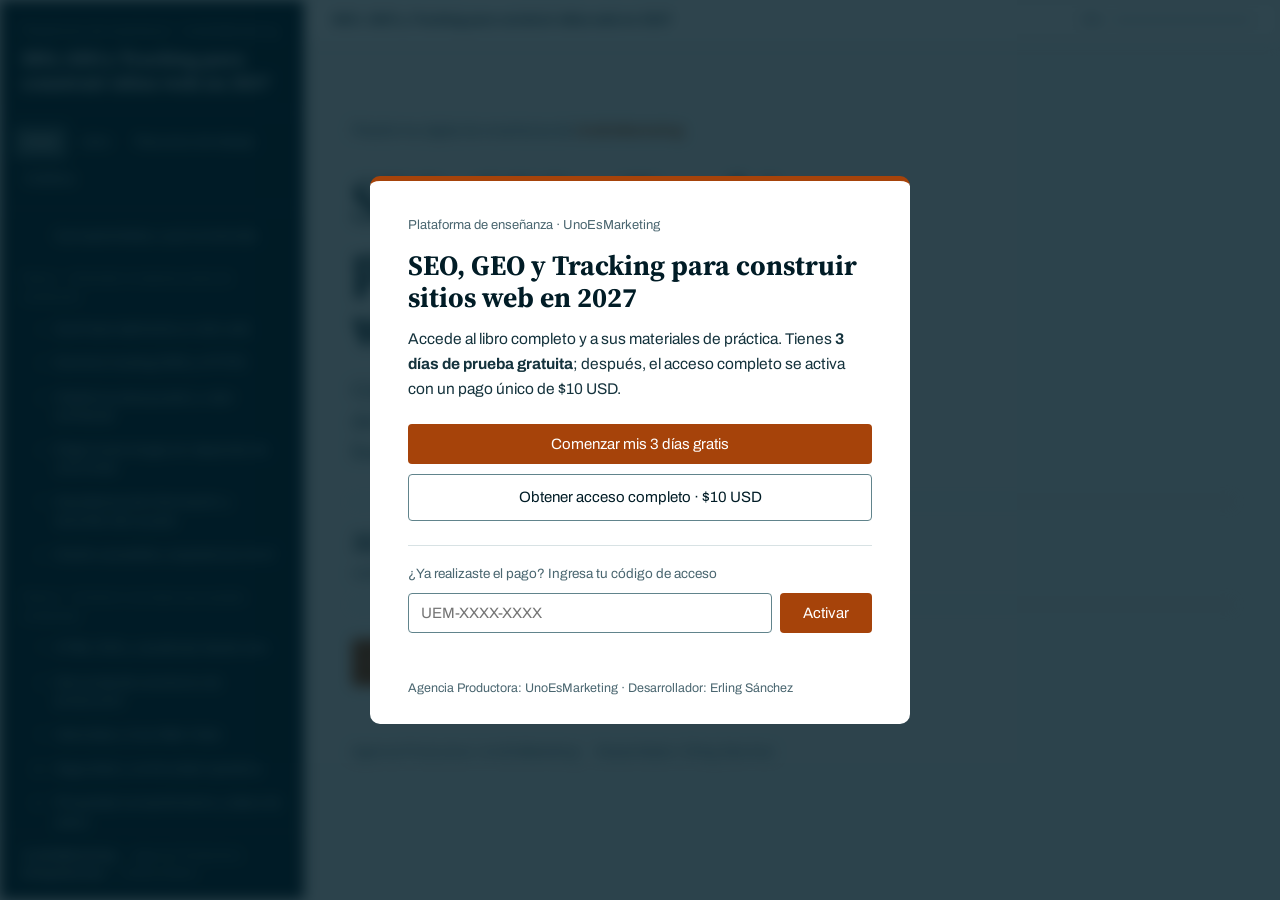
<file: index.html>
<!DOCTYPE html>
<html lang="es">
<head>
<meta charset="utf-8">
<meta name="viewport" content="width=device-width, initial-scale=1">
<title>SEO, GEO y Tracking para construir sitios web en 2027 · Plataforma de enseñanza</title>
<meta name="description" content="Cómo pensar, construir y medir un sitio web moderno: del dominio y la arquitectura al posicionamiento en buscadores y motores generativos.">
<meta name="author" content="UnoEsMarketing (Agencia Productora) · Erling Sánchez (Desarrollador)">
<link rel="preconnect" href="https://fonts.googleapis.com">
<link rel="preconnect" href="https://fonts.gstatic.com" crossorigin>
<link href="https://fonts.googleapis.com/css2?family=Archivo:wght@400;500;600&family=Source+Serif+4:ital,opsz,wght@0,8..60,400;0,8..60,600;0,8..60,700;1,8..60,400&display=swap" rel="stylesheet">
<link rel="stylesheet" href="styles.css">
</head>
<body>
<div class="shell">
  <aside class="sidebar" id="sidebar" aria-label="Índice del libro">
    <div class="brand">
      <p class="plataforma">Plataforma de enseñanza · UnoEsMarketing</p>
      <h1>SEO, GEO y Tracking para construir sitios web en 2027</h1>
    </div>
    <nav class="nav-vistas" aria-label="Secciones">
      <a href="#/inicio" data-vista="inicio">Inicio</a>
      <a href="#/libro/0" data-vista="libro">Libro</a>
      <a href="#/practicas" data-vista="practicas">Recursos de trabajo</a>
      <a href="#/creditos" data-vista="creditos">Créditos</a>
    </nav>
    <nav class="indice" id="indice" aria-label="Capítulos"></nav>
    <div class="pie">
      <strong>UnoEsMarketing</strong> — Agencia Productora<br>
      <strong>Erling Sánchez</strong> — Desarrollador
    </div>
  </aside>
  <div class="velo" id="velo"></div>
  <div class="main">
    <header class="topbar">
      <button class="btn-menu" id="btn-menu" aria-label="Abrir índice">Índice</button>
      <div class="miga" id="miga"></div>
      <div class="progreso" aria-label="Progreso de lectura">
        <span id="pct">0%</span>
        <span class="barra"><i id="barra-i" style="width:0%"></i></span>
      </div>
    </header>
    <main class="content" id="contenido"></main>
  </div>
</div>
<script src="data.js"></script>
<script src="app.js"></script>
<script src="gate.js"></script>
</body>
</html>
</file>
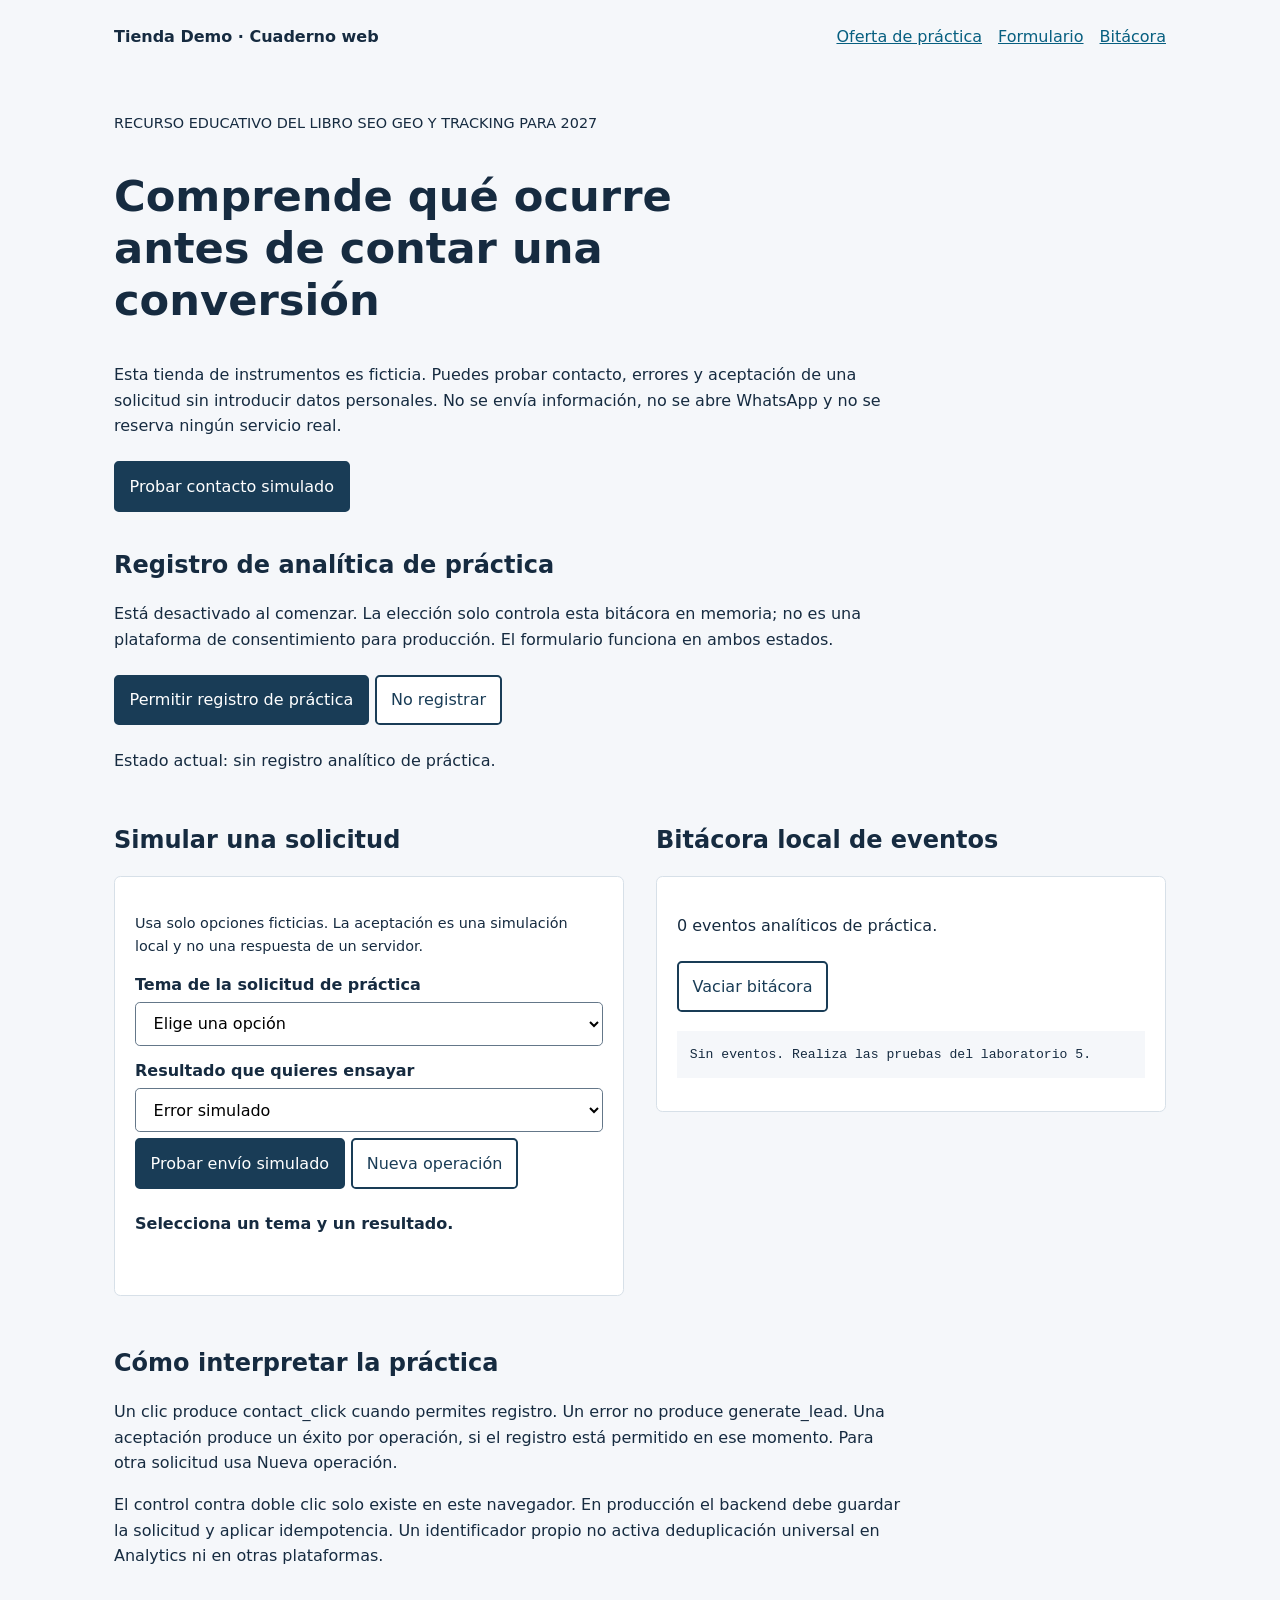
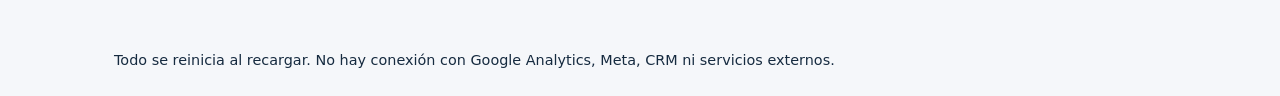
<file: app/recursos/practica/index.html>
<!doctype html>
<html lang="es">
<head>
<meta charset="utf-8">
<meta name="viewport" content="width=device-width,initial-scale=1">
<meta name="robots" content="noindex">
<title>Práctica local de eventos y formularios</title>
<style>
:root{font-family:system-ui,sans-serif;color:#162b40;background:#f5f7fa;line-height:1.6}
*{box-sizing:border-box}body{margin:0}main,header,footer{max-width:1100px;margin:auto;padding:1.5rem}
header{display:flex;justify-content:space-between;gap:1rem;flex-wrap:wrap}nav{display:flex;gap:1rem;flex-wrap:wrap}
a{color:#075f80}h1{font-size:clamp(1.8rem,4vw,2.7rem);line-height:1.2;max-width:22ch}h2{line-height:1.3}
section{margin-bottom:2rem}p{max-width:78ch}.columns{display:grid;grid-template-columns:1fr 1fr;gap:2rem}
form,.logarea{background:#fff;border:1px solid #d7e0e8;padding:1.25rem;border-radius:.4rem}
label{display:block;font-weight:650;margin:.8rem 0 .25rem}select,button{font:inherit;padding:.65rem .85rem;border-radius:.3rem;min-height:44px}
select{width:100%;border:1px solid #647789;background:#fff}button{background:#193c56;color:white;border:2px solid #193c56;cursor:pointer;margin:.4rem .4rem .4rem 0}
button.secondary{color:#193c56;background:white}button:disabled{opacity:.6;cursor:wait}a:focus-visible,button:focus-visible,select:focus-visible{outline:3px solid #bd226b;outline-offset:3px}
.status{font-weight:600;min-height:3rem}.small{font-size:.9rem}pre{white-space:pre-wrap;overflow-wrap:anywhere;background:#f5f7fa;padding:.8rem;font-size:.82rem;max-height:32rem;overflow:auto}
.skip{position:absolute;left:-10000px}.skip:focus{left:1rem;top:1rem;background:white;padding:.7rem}footer{font-size:.9rem}
@media(max-width:760px){.columns{grid-template-columns:1fr}header{display:block}}
</style>
</head>
<body>
<a class="skip" href="#contenido">Ir al contenido</a>
<header><strong>Tienda Demo · Cuaderno web</strong><nav aria-label="Principal"><a href="#oferta">Oferta de práctica</a><a href="#solicitud">Formulario</a><a href="#registro">Bitácora</a></nav></header>
<main id="contenido">
<section id="oferta"><p class="small">RECURSO EDUCATIVO DEL LIBRO SEO GEO Y TRACKING PARA 2027</p><h1>Comprende qué ocurre antes de contar una conversión</h1><p>Esta tienda de instrumentos es ficticia. Puedes probar contacto, errores y aceptación de una solicitud sin introducir datos personales. No se envía información, no se abre WhatsApp y no se reserva ningún servicio real.</p><button id="contact">Probar contacto simulado</button><p id="contactStatus" role="status" aria-live="polite"></p></section>
<section aria-labelledby="privacyTitle"><h2 id="privacyTitle">Registro de analítica de práctica</h2><p>Está desactivado al comenzar. La elección solo controla esta bitácora en memoria; no es una plataforma de consentimiento para producción. El formulario funciona en ambos estados.</p><button id="allow">Permitir registro de práctica</button><button class="secondary" id="deny">No registrar</button><p id="consentStatus" role="status" aria-live="polite">Estado actual: sin registro analítico de práctica.</p></section>
<div class="columns"><section id="solicitud"><h2>Simular una solicitud</h2><form id="form"><p class="small">Usa solo opciones ficticias. La aceptación es una simulación local y no una respuesta de un servidor.</p><label for="category">Tema de la solicitud de práctica</label><select id="category" required><option value="">Elige una opción</option value="guitarra">Guitarra clásica</option><option value="accesorios">Accesorios</option></select><label for="scenario">Resultado que quieres ensayar</label><select id="scenario"><option value="error">Error simulado</option><option value="success">Aceptación simulada</option></select><button id="submit" type="submit">Probar envío simulado</button><button class="secondary" id="resetOperation" type="button">Nueva operación</button><p id="formStatus" class="status" role="status" aria-live="polite">Selecciona un tema y un resultado.</p></form></section>
<section id="registro"><h2>Bitácora local de eventos</h2><div class="logarea"><p id="counter" aria-live="polite">0 eventos analíticos de práctica.</p><button class="secondary" id="clear">Vaciar bitácora</button><pre id="log" aria-label="Eventos registrados">Sin eventos. Realiza las pruebas del laboratorio 5.</pre></div></section></div>
<section><h2>Cómo interpretar la práctica</h2><p>Un clic produce contact_click cuando permites registro. Un error no produce generate_lead. Una aceptación produce un éxito por operación, si el registro está permitido en ese momento. Para otra solicitud usa Nueva operación.</p><p>El control contra doble clic solo existe en este navegador. En producción el backend debe guardar la solicitud y aplicar idempotencia. Un identificador propio no activa deduplicación universal en Analytics ni en otras plataformas.</p></section>
</main><footer>Todo se reinicia al recargar. No hay conexión con Google Analytics, Meta, CRM ni servicios externos.</footer>
<script>
'use strict';
let allowed=false,pending=false,completed=false,operation=1;
const records=[];
const el=id=>document.getElementById(id);
function record(name,params){
  if(!allowed)return;
  records.push({event:name,...params,practice_operation:operation});
  el('counter').textContent=records.length+' eventos analíticos de práctica.';
  el('log').textContent=records.map(x=>JSON.stringify(x,null,2)).join('\n\n');
}
el('allow').addEventListener('click',()=>{allowed=true;el('consentStatus').textContent='Estado actual: registro de práctica permitido. Solo en memoria.';});
el('deny').addEventListener('click',()=>{allowed=false;el('consentStatus').textContent='Estado actual: sin nuevos registros. Puedes vaciar los anteriores.';});
el('contact').addEventListener('click',()=>{el('contactStatus').textContent='Contacto simulado abierto. No se ha enviado un mensaje real.';record('contact_click',{contact_channel:'whatsapp_simulado',placement:'product_main'});});
el('form').addEventListener('submit',async e=>{
  e.preventDefault();
  if(pending)return;
  if(completed){el('formStatus').textContent='Esta operación ya fue aceptada. Usa Nueva operación para otra solicitud.';return;}
  if(!el('form').reportValidity())return;
  pending=true;el('submit').disabled=true;el('resetOperation').disabled=true;
  el('formStatus').textContent='Procesando una simulación local…';
  const scenario=el('scenario').value;
  try{
    await new Promise(resolve=>setTimeout(resolve,500));
    if(scenario==='error'){el('formStatus').textContent='Error simulado: la solicitud no fue aceptada. No se registra un lead.';return;}
    completed=true;
    el('formStatus').textContent='Aceptación simulada. No se envió información ni existe una reserva real.';
    record('generate_lead',{form_type:'consulta_demo',placement:'form_main'});
  } finally {pending=false;el('submit').disabled=false;el('resetOperation').disabled=false;}
});
el('resetOperation').addEventListener('click',()=>{if(pending)return;operation+=1;completed=false;el('formStatus').textContent='Nueva operación de práctica. Puedes probar otro resultado.';});
el('clear').addEventListener('click',()=>{records.length=0;el('counter').textContent='0 eventos analíticos de práctica.';el('log').textContent='Sin eventos. La operación actual conserva su estado.';});
</script>
</body>
</html>
</file>
<file: styles.css>
/* Plataforma de estudio — UnoEsMarketing
   Paleta corporativa: #011C26 #345259 #61848C #9FB9BF · acento #A6430A */

:root {
  --tinta: #011C26;
  --petroleo: #345259;
  --bruma: #61848C;
  --niebla: #9FB9BF;
  --cobre: #A6430A;
  --cobre-claro: #C25B1E;
  --papel: #F6F8F8;
  --papel-alto: #FFFFFF;
  --linea: #D8E2E4;
  --texto: #15333D;
  --texto-suave: #4A6670;
  --serif: "Source Serif 4", Georgia, "Times New Roman", serif;
  --sans: "Archivo", "Helvetica Neue", Arial, sans-serif;
}

* { box-sizing: border-box; }
html { height: 100%; }

body {
  margin: 0;
  min-height: 100%;
  font-family: var(--sans);
  background: var(--papel);
  color: var(--texto);
  font-size: 16px;
  line-height: 1.55;
}

/* ---------- Estructura ---------- */

.shell { display: flex; min-height: 100vh; }

.sidebar {
  width: 304px;
  flex-shrink: 0;
  background: var(--tinta);
  color: var(--niebla);
  display: flex;
  flex-direction: column;
  position: sticky;
  top: 0;
  height: 100vh;
}

.main { flex: 1; min-width: 0; display: flex; flex-direction: column; }

.topbar {
  position: sticky;
  top: 0;
  z-index: 20;
  background: var(--papel-alto);
  border-bottom: 1px solid var(--linea);
  display: flex;
  align-items: center;
  gap: 16px;
  padding: 10px 28px;
}

.content { flex: 1; padding: 0 28px 72px; }

/* ---------- Sidebar ---------- */

.brand {
  padding: 22px 22px 18px;
  border-bottom: 1px solid rgba(159, 185, 191, 0.18);
}
.brand .plataforma {
  font-size: 12.5px;
  letter-spacing: 0.02em;
  color: var(--bruma);
  margin: 0 0 6px;
}
.brand h1 {
  font-family: var(--serif);
  font-weight: 650;
  font-size: 19px;
  line-height: 1.25;
  margin: 0;
  color: #EDF3F4;
}

.nav-vistas {
  display: flex;
  gap: 4px;
  padding: 12px 14px;
  border-bottom: 1px solid rgba(159, 185, 191, 0.18);
  flex-wrap: wrap;
}
.nav-vistas a {
  color: var(--niebla);
  text-decoration: none;
  font-size: 13.5px;
  padding: 6px 10px;
  border-radius: 4px;
}
.nav-vistas a:hover { color: #fff; background: rgba(159, 185, 191, 0.12); }
.nav-vistas a.activa { color: #fff; background: var(--petroleo); }

.indice { flex: 1; overflow-y: auto; padding: 10px 0 24px; scrollbar-width: thin; }

.indice .parte {
  font-size: 12px;
  color: var(--bruma);
  padding: 16px 22px 6px;
  border-bottom: none;
}

.indice a.cap {
  display: flex;
  gap: 10px;
  align-items: baseline;
  padding: 8px 22px;
  color: var(--niebla);
  text-decoration: none;
  font-size: 13.5px;
  line-height: 1.35;
  border-left: 3px solid transparent;
}
.indice a.cap:hover { color: #fff; background: rgba(159, 185, 191, 0.08); }
.indice a.cap.activa {
  color: #fff;
  border-left-color: var(--cobre);
  background: rgba(166, 67, 10, 0.14);
}
.indice a.cap .num {
  font-family: var(--serif);
  font-size: 13px;
  color: var(--bruma);
  min-width: 20px;
  text-align: right;
}
.indice a.cap.leido .num { color: var(--cobre-claro); }
.indice a.cap.leido .titulo::after {
  content: " ✓";
  color: var(--cobre-claro);
}

.sidebar .pie {
  padding: 14px 22px 18px;
  border-top: 1px solid rgba(159, 185, 191, 0.18);
  font-size: 12px;
  line-height: 1.5;
  color: var(--bruma);
}
.sidebar .pie strong { color: var(--niebla); font-weight: 600; }

/* ---------- Topbar ---------- */

.topbar .miga { font-size: 13.5px; color: var(--texto-suave); flex: 1; min-width: 0; white-space: nowrap; overflow: hidden; text-overflow: ellipsis; }
.topbar .miga b { color: var(--texto); font-weight: 600; }

.progreso { display: flex; align-items: center; gap: 10px; font-size: 13px; color: var(--texto-suave); }
.progreso .barra {
  width: 140px; height: 6px; border-radius: 3px;
  background: var(--linea); overflow: hidden;
}
.progreso .barra i { display: block; height: 100%; background: var(--cobre); border-radius: 3px; }

.btn-menu {
  display: none;
  background: var(--tinta); color: #fff; border: 0;
  padding: 8px 12px; border-radius: 4px; font-size: 14px; cursor: pointer;
}

/* ---------- Portada ---------- */

.portada { max-width: 880px; margin: 0 auto; padding-top: 64px; }
.portada .sello {
  font-size: 14px; color: var(--texto-suave); margin-bottom: 28px;
}
.portada .sello b { color: var(--cobre); font-weight: 600; }
.portada h2 {
  font-family: var(--serif);
  font-weight: 700;
  font-size: clamp(38px, 5.5vw, 58px);
  line-height: 1.08;
  letter-spacing: -0.01em;
  margin: 0 0 18px;
  color: var(--tinta);
  max-width: 17ch;
}
.portada .bajada {
  font-family: var(--serif);
  font-size: 21px;
  line-height: 1.45;
  color: var(--petroleo);
  max-width: 52ch;
  margin: 0 0 34px;
}
.portada .datos {
  display: flex; flex-wrap: wrap; gap: 28px;
  padding: 20px 0; margin-bottom: 34px;
  border-top: 1px solid var(--linea);
  border-bottom: 1px solid var(--linea);
}
.portada .datos div { font-size: 14px; color: var(--texto-suave); }
.portada .datos b {
  display: block; font-family: var(--serif); font-size: 26px;
  color: var(--tinta); font-weight: 650;
}
.portada .acciones { display: flex; gap: 12px; flex-wrap: wrap; margin-bottom: 56px; }

.btn {
  display: inline-block;
  font-family: var(--sans);
  font-size: 15px;
  text-decoration: none;
  padding: 11px 22px;
  border-radius: 4px;
  border: 1px solid transparent;
  cursor: pointer;
}
.btn.primario { background: var(--cobre); color: #fff; }
.btn.primario:hover { background: var(--cobre-claro); }
.btn.secundario { background: transparent; color: var(--tinta); border-color: var(--bruma); }
.btn.secundario:hover { border-color: var(--tinta); }

.portada .creditos-linea {
  font-size: 13.5px; color: var(--texto-suave);
}

/* ---------- Lector ---------- */

.lector { max-width: 720px; margin: 0 auto; padding-top: 48px; }

.lector .cap-etiqueta {
  font-size: 14px; color: var(--cobre); margin-bottom: 10px;
}

.lector h2.cap-titulo {
  font-family: var(--serif);
  font-weight: 700;
  font-size: clamp(30px, 4vw, 40px);
  line-height: 1.15;
  margin: 0 0 30px;
  color: var(--tinta);
}

.prosa {
  font-family: var(--serif);
  font-size: 18px;
  line-height: 1.72;
  color: var(--texto);
}
.prosa p { margin: 0 0 1.15em; }
.prosa h2, .prosa h3, .prosa h4 {
  font-family: var(--serif);
  color: var(--tinta);
  line-height: 1.25;
  margin: 1.9em 0 0.6em;
}
.prosa h2 { font-size: 25px; font-weight: 650; }
.prosa h3 { font-size: 20px; font-weight: 650; }
.prosa h4 { font-size: 18px; font-weight: 650; }
.prosa ul, .prosa ol { padding-left: 1.3em; margin: 0 0 1.15em; }
.prosa li { margin-bottom: 0.35em; }
.prosa img { max-width: 100%; height: auto; border: 1px solid var(--linea); border-radius: 4px; margin: 10px 0; }
.prosa blockquote {
  margin: 1.4em 0; padding: 2px 0 2px 18px;
  border-left: 3px solid var(--niebla);
  color: var(--petroleo);
}
.prosa table {
  border-collapse: collapse; width: 100%;
  font-family: var(--sans); font-size: 14.5px; margin: 0 0 1.3em;
}
.prosa th, .prosa td { border: 1px solid var(--linea); padding: 7px 10px; text-align: left; vertical-align: top; }
.prosa th { background: #ECF1F2; font-weight: 600; }
.prosa code {
  font-family: ui-monospace, "Cascadia Code", Menlo, Consolas, monospace;
  font-size: 0.86em;
  background: #EAF0F1;
  padding: 1px 5px;
  border-radius: 3px;
}
.prosa pre {
  background: var(--tinta);
  color: #D9E6E9;
  padding: 16px 18px;
  border-radius: 6px;
  overflow-x: auto;
  font-size: 13.5px;
  line-height: 1.55;
}
.prosa pre code { background: none; color: inherit; padding: 0; font-size: inherit; }
.prosa a { color: var(--cobre); }

.pie-capitulo {
  max-width: 720px; margin: 56px auto 0; padding-top: 22px;
  border-top: 1px solid var(--linea);
  display: flex; align-items: center; gap: 12px; flex-wrap: wrap;
}
.pie-capitulo .espacio { flex: 1; }
.btn.marcar { background: transparent; color: var(--cobre); border-color: var(--cobre); font-size: 14px; }
.btn.marcar.hecho { background: var(--cobre); color: #fff; }

/* ---------- Prácticas / recursos ---------- */

.recursos { max-width: 880px; margin: 0 auto; padding-top: 48px; }
.recursos > h2, .vista-creditos > h2 {
  font-family: var(--serif); font-weight: 700; font-size: 34px;
  color: var(--tinta); margin: 0 0 8px;
}
.recursos .intro { font-size: 16px; color: var(--texto-suave); max-width: 64ch; margin: 0 0 34px; }

.grupo-rec { margin-bottom: 38px; }
.grupo-rec h3 {
  font-family: var(--serif); font-size: 21px; font-weight: 650;
  color: var(--tinta); margin: 0 0 4px;
}
.grupo-rec .desc { font-size: 14px; color: var(--texto-suave); margin: 0 0 14px; }

.lista-rec { display: grid; grid-template-columns: repeat(auto-fill, minmax(250px, 1fr)); gap: 10px; }
.item-rec {
  text-align: left;
  background: var(--papel-alto);
  border: 1px solid var(--linea);
  border-radius: 6px;
  padding: 13px 15px;
  cursor: pointer;
  font-family: var(--sans);
  font-size: 14px;
  color: var(--texto);
}
.item-rec:hover { border-color: var(--bruma); }
.item-rec .nombre { font-weight: 600; display: block; margin-bottom: 3px; }
.item-rec .tipo { font-size: 12.5px; color: var(--texto-suave); }

.visor {
  margin-top: 26px;
  background: var(--papel-alto);
  border: 1px solid var(--linea);
  border-radius: 8px;
  overflow: hidden;
}
.visor .visor-cab {
  display: flex; align-items: center; gap: 12px;
  padding: 12px 18px;
  background: var(--tinta); color: #EDF3F4;
  font-size: 14px;
}
.visor .visor-cab .espacio { flex: 1; }
.visor .visor-cab button {
  background: transparent; border: 1px solid var(--bruma);
  color: var(--niebla); border-radius: 4px; padding: 5px 12px;
  font-size: 13px; cursor: pointer;
}
.visor .visor-cab button:hover { color: #fff; border-color: #fff; }
.visor .visor-cuerpo { padding: 22px 26px; max-height: 65vh; overflow: auto; }
.visor .visor-cuerpo.prosa { font-size: 16.5px; }
.visor pre.codigo {
  margin: 0; font-size: 13px; line-height: 1.6;
  font-family: ui-monospace, "Cascadia Code", Menlo, Consolas, monospace;
  white-space: pre-wrap; word-break: break-word;
}

/* tarjetas de prompts */
.prompt-card {
  background: var(--papel-alto); border: 1px solid var(--linea);
  border-radius: 8px; padding: 20px 22px; margin-bottom: 14px;
}
.prompt-card h4 {
  font-family: var(--serif); font-size: 19px; font-weight: 650;
  margin: 0 0 10px; color: var(--tinta);
}
.prompt-card pre {
  background: #EFF4F5; border-radius: 6px; padding: 14px 16px;
  font-size: 13px; line-height: 1.6; white-space: pre-wrap;
  word-break: break-word; margin: 0 0 10px;
  font-family: ui-monospace, Menlo, Consolas, monospace;
  max-height: 300px; overflow: auto;
}
.prompt-card button {
  background: transparent; border: 1px solid var(--cobre);
  color: var(--cobre); border-radius: 4px; padding: 6px 14px;
  font-size: 13.5px; cursor: pointer;
}
.prompt-card button:hover, .prompt-card button.copiado { background: var(--cobre); color: #fff; }

/* ---------- Créditos ---------- */

.vista-creditos { max-width: 720px; margin: 0 auto; padding-top: 48px; }
.ficha-credito {
  background: var(--papel-alto);
  border: 1px solid var(--linea);
  border-left: 4px solid var(--cobre);
  border-radius: 6px;
  padding: 22px 26px;
  margin: 18px 0;
}
.ficha-credito .rol { font-size: 13.5px; color: var(--texto-suave); margin-bottom: 4px; }
.ficha-credito .quien {
  font-family: var(--serif); font-size: 23px; font-weight: 650; color: var(--tinta);
}
.ficha-credito .nota { font-size: 14.5px; color: var(--texto-suave); margin-top: 6px; }
.vista-creditos .legal { font-size: 13.5px; color: var(--texto-suave); margin-top: 30px; line-height: 1.6; }

/* ---------- Responsive ---------- */

.velo { display: none; }

@media (max-width: 980px) {
  .sidebar {
    position: fixed;
    left: 0; top: 0; bottom: 0;
    z-index: 40;
    transform: translateX(-100%);
    transition: transform 0.22s ease;
    width: min(320px, 86vw);
  }
  .sidebar.abierta { transform: translateX(0); }
  .btn-menu { display: inline-block; }
  .velo.visible {
    display: block; position: fixed; inset: 0;
    background: rgba(1, 28, 38, 0.5); z-index: 30;
  }
  .topbar { padding: 10px 16px; }
  .content { padding: 0 16px 64px; }
  .portada { padding-top: 36px; }
  .progreso .barra { width: 80px; }
}

@media (prefers-reduced-motion: reduce) {
  .sidebar { transition: none; }
}

a:focus-visible, button:focus-visible {
  outline: 2px solid var(--cobre);
  outline-offset: 2px;
}

/* ---------- Portal de acceso ---------- */

body.portal-bloqueado { overflow: hidden; }
body.portal-bloqueado .shell { filter: blur(7px); pointer-events: none; user-select: none; }

.portal {
  position: fixed; inset: 0; z-index: 100;
  background: rgba(1, 28, 38, 0.82);
  display: flex; align-items: center; justify-content: center;
  padding: 20px; overflow-y: auto;
}
.portal-caja {
  background: var(--papel-alto);
  border-radius: 10px;
  border-top: 5px solid var(--cobre);
  max-width: 540px; width: 100%;
  padding: 34px 38px 26px;
  margin: auto;
}
.portal-sello { font-size: 13px; color: var(--texto-suave); margin: 0 0 14px; }
.portal-caja h2 {
  font-family: var(--serif); font-weight: 700;
  font-size: 28px; line-height: 1.15; color: var(--tinta); margin: 0 0 14px;
}
.portal-texto { font-size: 15.5px; line-height: 1.6; color: var(--texto); margin: 0 0 22px; }
.portal-acciones { display: flex; flex-direction: column; gap: 10px; margin-bottom: 24px; }
.portal-acciones .btn { text-align: center; }
.portal-codigo { border-top: 1px solid var(--linea); padding-top: 18px; }
.portal-codigo label { font-size: 13.5px; color: var(--texto-suave); display: block; margin-bottom: 8px; }
.portal-codigo .fila { display: flex; gap: 8px; }
.portal-codigo input {
  flex: 1; min-width: 0;
  border: 1px solid var(--bruma); border-radius: 4px;
  padding: 10px 12px; font-size: 15px; font-family: var(--sans);
  text-transform: uppercase;
}
.portal-codigo input:focus { outline: 2px solid var(--cobre); outline-offset: 1px; border-color: var(--cobre); }
.portal-error { color: #8C2F0C; font-size: 13.5px; min-height: 18px; margin: 8px 0 0; }
.portal-pie { font-size: 12.5px; color: var(--texto-suave); margin: 20px 0 0; }

.portal-banner {
  background: var(--tinta); color: var(--niebla);
  font-size: 14px; padding: 10px 28px;
  display: flex; align-items: center; gap: 14px; flex-wrap: wrap;
}
.portal-banner a { color: var(--cobre-claro); font-weight: 600; text-decoration: none; }
.portal-banner a:hover { text-decoration: underline; }

@media (max-width: 600px) {
  .portal-caja { padding: 26px 22px 20px; }
}
</file>
